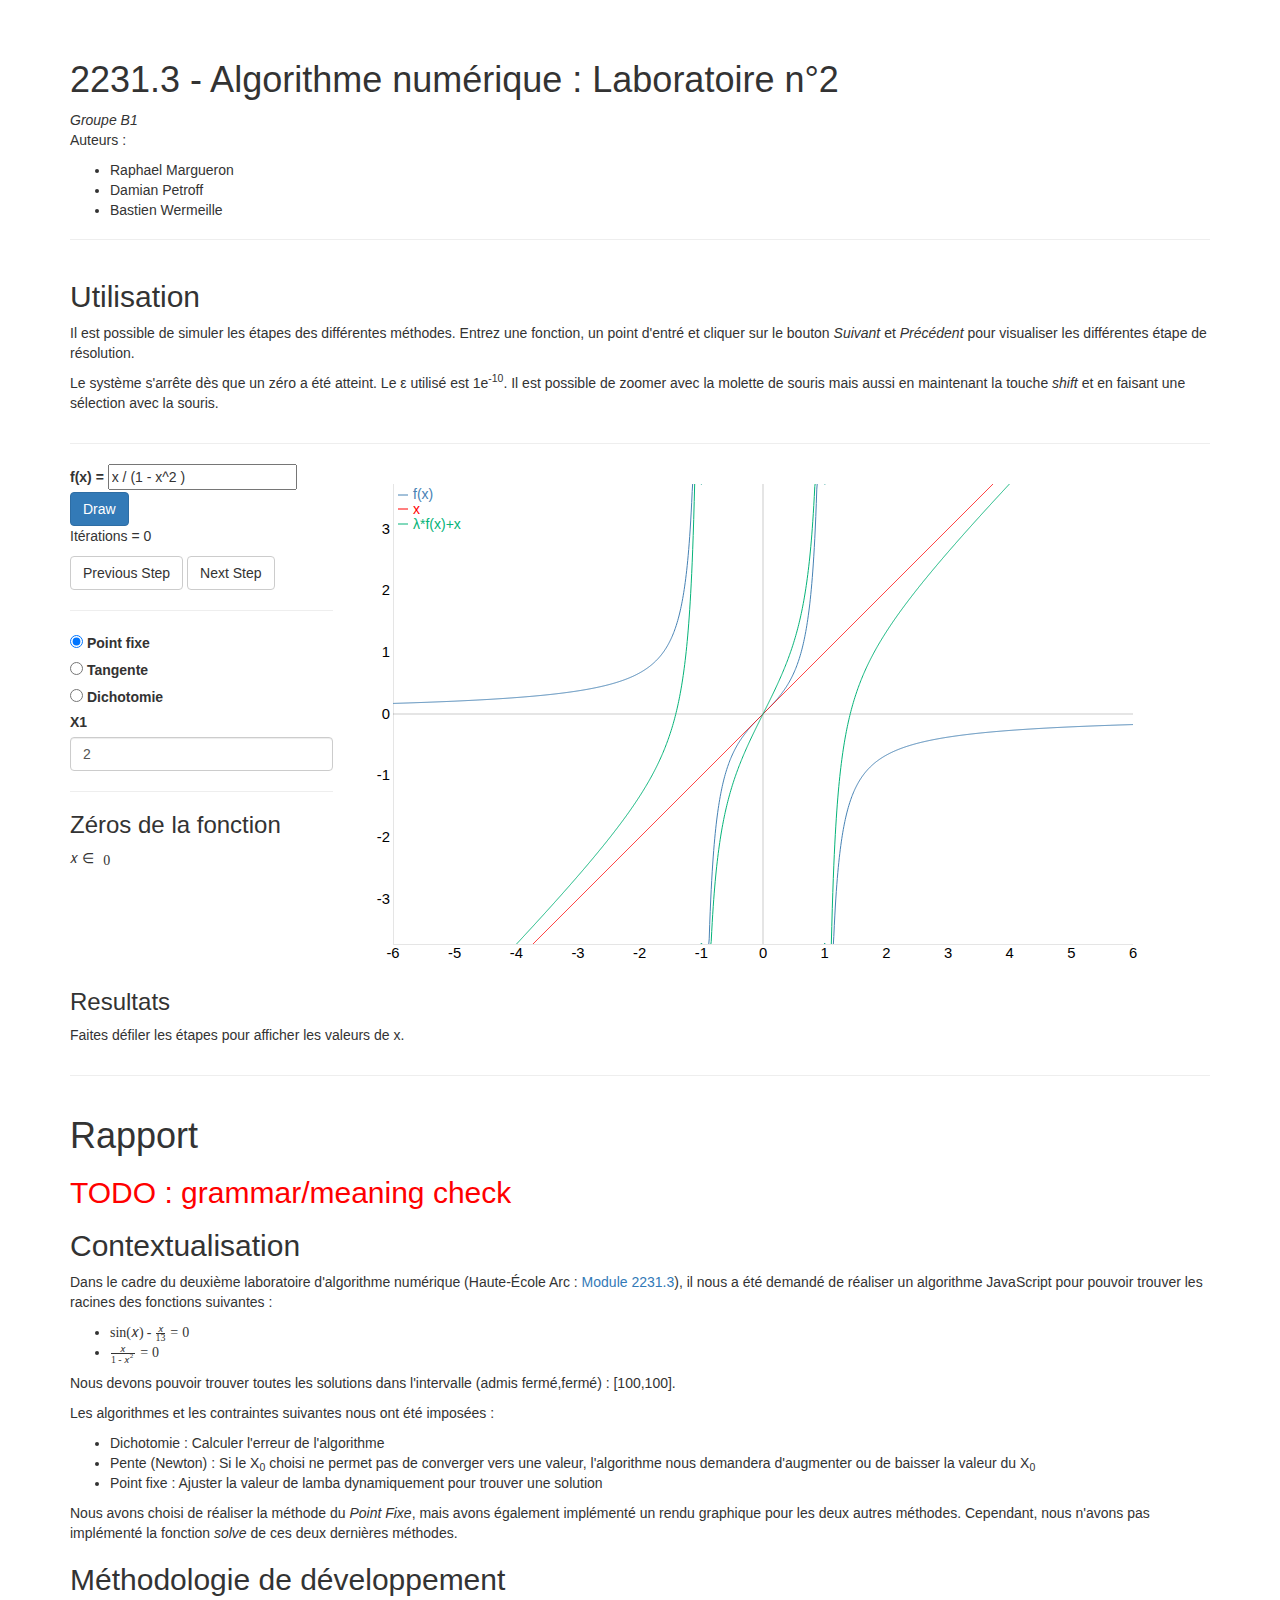
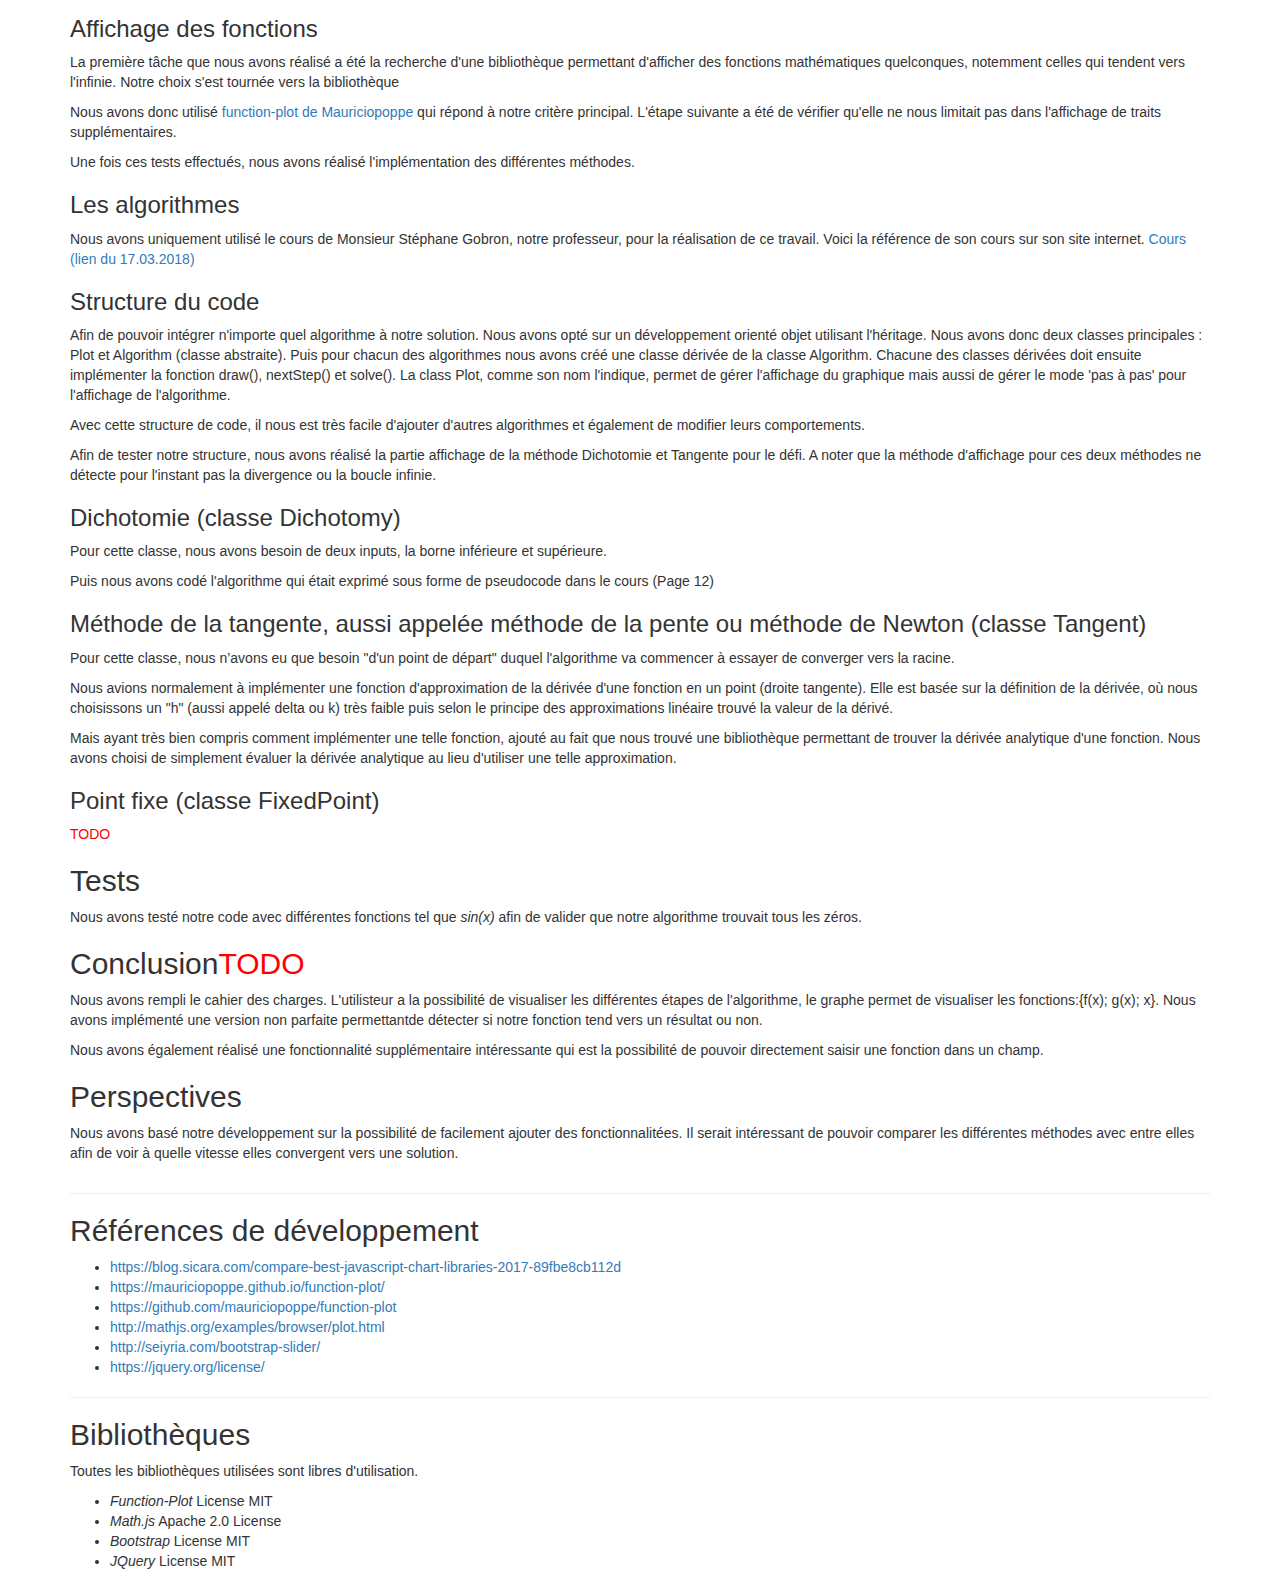
<file: Labo2/index.html>
<!DOCTYPE html>
<html lang="fr">
<head>
  <meta charset="utf-8">
  <title>Labo 2 - Algo num</title>
  <!-- Latest compiled and minified CSS -->
  <link rel="stylesheet" href="style/bootstrap.min.css">

  <!-- Main css -->
  <link rel="stylesheet" href="style/main.css" >
</head>
<body>
  <div class="container">﻿
    <div class="page-header">
      <h1>2231.3 - Algorithme numérique : Laboratoire n°2</h1>
	  <i>Groupe B1</i>
      <p>Auteurs :</p>
      <ul>
        <li>Raphael Margueron</li>
        <li>Damian Petroff</li>
        <li>Bastien Wermeille</li>
      </ul>
    </div>
    <div class="row">
      <div class="col-md-12 col-sm-12">
        <h2>Utilisation</h2>
        <p>Il est possible de simuler les étapes des différentes méthodes. Entrez une fonction, un point d'entré et cliquer sur le bouton <em>Suivant</em> et <em>Précédent</em> pour visualiser les différentes étape de résolution.</p>
        <p>Le système s'arrête dès que un zéro a été atteint. Le ε utilisé est 1e<sup>-10</sup>. Il est possible de zoomer avec la molette de souris mais aussi en maintenant la touche <i>shift</i> et en faisant une sélection avec la souris.</p>
      </div>
    </div>
    <hr>
    <div class="row">
      <div class="col-md-3 col-sm-12">
        <form id="form">
          <label for="eq">f(x) = </label>
          <input type="text" id="eq" value="x / (1 - x^2 )" />
          <input class="btn btn-primary" type="submit" value="Draw" />
        </form>
        <p>Itérations = <span id="nbIteration">0</span></p>
        <div>
          <input class="btn btn-default" type="submit" value="Previous Step" id="previous" />
          <input class="btn btn-default" type="submit" value="Next Step" id="next" />
        </div>
        <hr>
        <form id="method">
          <div class="form-check">
            <input class="form-check-input" type="radio" name="methodOption" id="method3" value="fixedPoint" checked>
            <label class="form-check-label" for="method3">Point fixe</label>
          </div>
          <div class="form-check">
            <input class="form-check-input" type="radio" name="methodOption" id="method2" value="tangent">
            <label class="form-check-label" for="method2">Tangente</label>
          </div>
          <div class="form-check">
            <input class="form-check-input" type="radio" name="methodOption" id="method1" value="dichotomy">
            <label class="form-check-label" for="method1">Dichotomie</label>
          </div>
        </form>
        <form id="startPoint">
          <div class="form-group" id="x1Group">
            <label for="x1">X1</label>
            <input type="text" class="form-control" id="x1" placeholder="X1" value="2">
          </div>
          <div class="form-group" id="x2Group">
            <label for="x2">X2</label>
            <input type="text" class="form-control" id="x2" placeholder="X2" value="-1">
          </div>
        </form>
        <hr>
        <div>
          <h3>Zéros de la fonction</h3>
          <div id="zeros"></div>
        </div>
      </div>
      <div class="col-md-9 col-sm-12">
        <div id="canvas"></div>
      </div>
      <div class="col-md-12 col-sm-12">
        <div>
          <h3>Resultats</h3>
          <div id="result"></div>
        </div>
      </div>
    </div>
    <hr>
    <div class="row">
      <div class="col-md-12">
    	  <h1>Rapport</h1>
    		<h2><span style='color:red'>TODO : grammar/meaning check</span></h2>
        <h2>Contextualisation</h2>
        <p>Dans le cadre du deuxième laboratoire d'algorithme numérique (Haute-École Arc : <a href='https://www.he-arc.ch/sites/www.he-arc.ch/files/Reglements/04%20Formation%20de%20base/43%20Ing%C3%A9nierie/430.100%20Descriptifs%20de%20modules%20Informatique/RS430.100.17.2231%20Sciences%20II%20dlm.pdf'>Module 2231.3</a>), il nous a été demandé de réaliser un algorithme JavaScript pour pouvoir trouver les racines des fonctions suivantes :</p>
  		  <ul>
  			  <li><math xmlns="http://www.w3.org/1998/Math/MathML"><mi>sin</mi><mo>(</mo><mi>x</mi><mo>)</mo><mo>-</mo><mfrac><mi>x</mi><mn>13</mn></mfrac><mo>=</mo><mn>0</mn></math></li>
  			  <li><math xmlns="http://www.w3.org/1998/Math/MathML"><mfrac><mi>x</mi><mrow><mn>1</mn><mo>-</mo><msup><mi>x</mi><mn>2</mn></msup></mrow></mfrac><mo>=</mo><mn>0</mn></math></li>
  		  </ul>
    	  <p>Nous devons pouvoir trouver toutes les solutions dans l'intervalle (admis fermé,fermé) : [100,100].</p>
    	  <p>Les algorithmes et les contraintes suivantes nous ont été imposées :</p>
    		<ul>
    			<li>Dichotomie : Calculer l'erreur de l'algorithme</li>
    			<li>Pente (Newton) : Si le X<sub>0</sub> choisi ne permet pas de converger vers une valeur, l'algorithme nous demandera d'augmenter ou de baisser la valeur du X<sub>0</sub></li>
    			<li>Point fixe : Ajuster la valeur de lamba dynamiquement pour trouver une solution</li>
    		</ul>
        <p>Nous avons choisi de réaliser la méthode du <em>Point Fixe</em>, mais avons également implémenté un rendu graphique pour les deux autres méthodes. Cependant, nous n'avons pas implémenté la fonction <i>solve</i> de ces deux dernières méthodes.</p>
        <h2>Méthodologie de développement</h2>
    	  <h3>Affichage des fonctions</h3>
        <p>La première tâche que nous avons réalisé a été la recherche d'une bibliothèque permettant d'afficher des fonctions mathématiques quelconques, notemment celles qui tendent vers l'infinie. Notre choix s'est tournée vers la bibliothèque</p>
    	  <p>Nous avons donc utilisé <a href='https://github.com/mauriciopoppe/function-plot'>function-plot de Mauriciopoppe</a> qui répond à notre critère principal. L'étape suivante a été de vérifier qu'elle ne nous limitait pas dans l'affichage de traits supplémentaires.</p>
        <p>Une fois ces tests effectués, nous avons réalisé l'implémentation des différentes méthodes.</p>
        <h3>Les algorithmes</h3>
    	  <p>Nous avons uniquement utilisé le cours de Monsieur Stéphane Gobron, notre professeur, pour la réalisation de ce travail. Voici la référence de son cours sur son site internet.
    		  <a href='http://www.stephane-gobron.net/Core/Courses/3_HE-Arc/NumericalAlgorithms/BSc2_AlgorithmesNumeriques_Chap2_v1-6-0.pdf'>Cours (lien du 17.03.2018)</a>
    	  </p>
        <h3>Structure du code</h3>
    	  <p>Afin de pouvoir intégrer n'importe quel algorithme à notre solution. Nous avons opté sur un développement orienté objet utilisant l'héritage. Nous avons donc deux classes principales : Plot et Algorithm (classe abstraite). Puis pour chacun des algorithmes nous avons créé une classe dérivée de la classe Algorithm. Chacune des classes dérivées doit ensuite implémenter la fonction draw(), nextStep() et solve(). La class Plot, comme son nom l'indique, permet de gérer l'affichage du graphique mais aussi de gérer le mode 'pas à pas' pour l'affichage de l'algorithme.</p>
    	  <p>Avec cette structure de code, il nous est très facile d'ajouter d'autres algorithmes et également de modifier leurs comportements.</p>
        <p>Afin de tester notre structure, nous avons réalisé la partie affichage de la méthode Dichotomie et Tangente pour le défi. A noter que la méthode d'affichage pour ces deux méthodes ne détecte pour l'instant pas la divergence ou la boucle infinie.</p>
        <h3>Dichotomie (classe Dichotomy)</h3>
    	  <p>Pour cette classe, nous avons besoin de deux inputs, la borne inférieure et supérieure.</p>
    	  <p>Puis nous avons codé l'algorithme qui était exprimé sous forme de pseudocode dans le cours (Page 12)</p>
    	  <h3>Méthode de la tangente, aussi appelée méthode de la pente ou méthode de Newton (classe Tangent)</h3>
    	  <p>Pour cette classe, nous n’avons eu que besoin "d'un point de départ" duquel l'algorithme va commencer à essayer de converger vers la racine.</p>
    	  <p>Nous avions normalement à implémenter une fonction d'approximation de la dérivée d'une fonction en un point (droite tangente). Elle est basée sur la définition de la dérivée, où nous choisissons un "h" (aussi appelé delta ou k) très faible puis selon le principe des approximations linéaire trouvé la valeur de la dérivé.</p>
    	  <p>Mais ayant très bien compris comment implémenter une telle fonction, ajouté au fait que nous trouvé une bibliothèque permettant de trouver la dérivée analytique d'une fonction. Nous avons choisi de simplement évaluer la dérivée analytique au lieu d'utiliser une telle approximation.</p>
    	  <h3>Point fixe (classe FixedPoint)</h3>
    	  <span style='color:red;'>TODO</span>
        <h2>Tests</h2>
        <p>Nous avons testé notre code avec différentes fonctions tel que <i>sin(x)</i> afin de valider que notre algorithme trouvait tous les zéros.</p>
        <h2>Conclusion<span style='color:red;'>TODO</span></h2>
        <p>Nous avons rempli le cahier des charges. L'utilisteur a la possibilité de visualiser les différentes étapes de l'algorithme, le graphe permet de visualiser les fonctions:{f(x); g(x); x}. Nous avons implémenté une version non parfaite permettantde détecter si notre fonction tend vers un résultat ou non.</p>
        <p>Nous avons également réalisé une fonctionnalité supplémentaire intéressante qui est la possibilité de pouvoir directement saisir une fonction dans un champ.</p>
        <h2>Perspectives</h2>
        <p>Nous avons basé notre développement sur la possibilité de facilement ajouter des fonctionnalitées. Il serait intéressant de pouvoir comparer les différentes méthodes avec entre elles afin de voir à quelle vitesse elles convergent vers une solution.</p>
      </div>
    </div>
  	<hr>
    <footer>
  	   <h2>Références de développement</h2>
  		 <ul class="a-autoFill">
        <li><a href="https://blog.sicara.com/compare-best-javascript-chart-libraries-2017-89fbe8cb112d"></a></li>
        <li><a href="https://mauriciopoppe.github.io/function-plot/"></a></li>
        <li><a href="https://github.com/mauriciopoppe/function-plot"></a></li>
        <li><a href="http://mathjs.org/examples/browser/plot.html"></a></li>
        <li><a href="http://seiyria.com/bootstrap-slider/"></a></li>
        <li><a href="https://jquery.org/license/"></a></li>
      </ul>
      <hr>
      <h2>Bibliothèques</h2>
      <p>Toutes les bibliothèques utilisées sont libres d'utilisation.</p>
      <ul>
        <li><em>Function-Plot</em> License MIT</li>
        <li><em>Math.js</em> Apache 2.0 License</li>
        <li><em>Bootstrap</em> License MIT</li>
        <li><em>JQuery</em> License MIT</li>
      </ul>
    </footer>
  </div>

	<!-- Latest compiled and minified JavaScript -->
  <script src="script/external/jquery.min.js"></script>

  <!-- Math equation parsing -->
  <!--<script src="https://unpkg.com/mathjs@4.0.0/dist/math.min.js"></script>-->
  <script src="script/external/math.min.js"></script>

  <!-- load http://maurizzzio.github.io/function-plot/ -->
  <script src="script/external/d3.min.js"></script>
  <script src="script/external/function-plot@1.18.1.js"></script>

  <!-- Main script -->
  <script src="script/Plot.js"></script>
  <script src="script/Algorithm.js"></script>
  <script src="script/FixedPoint.js"></script>
  <script src="script/Dichotomy.js"></script>
  <script src="script/Tangent.js"></script>
  <script src="script/script.js"></script>
</body>
</html>
</file>
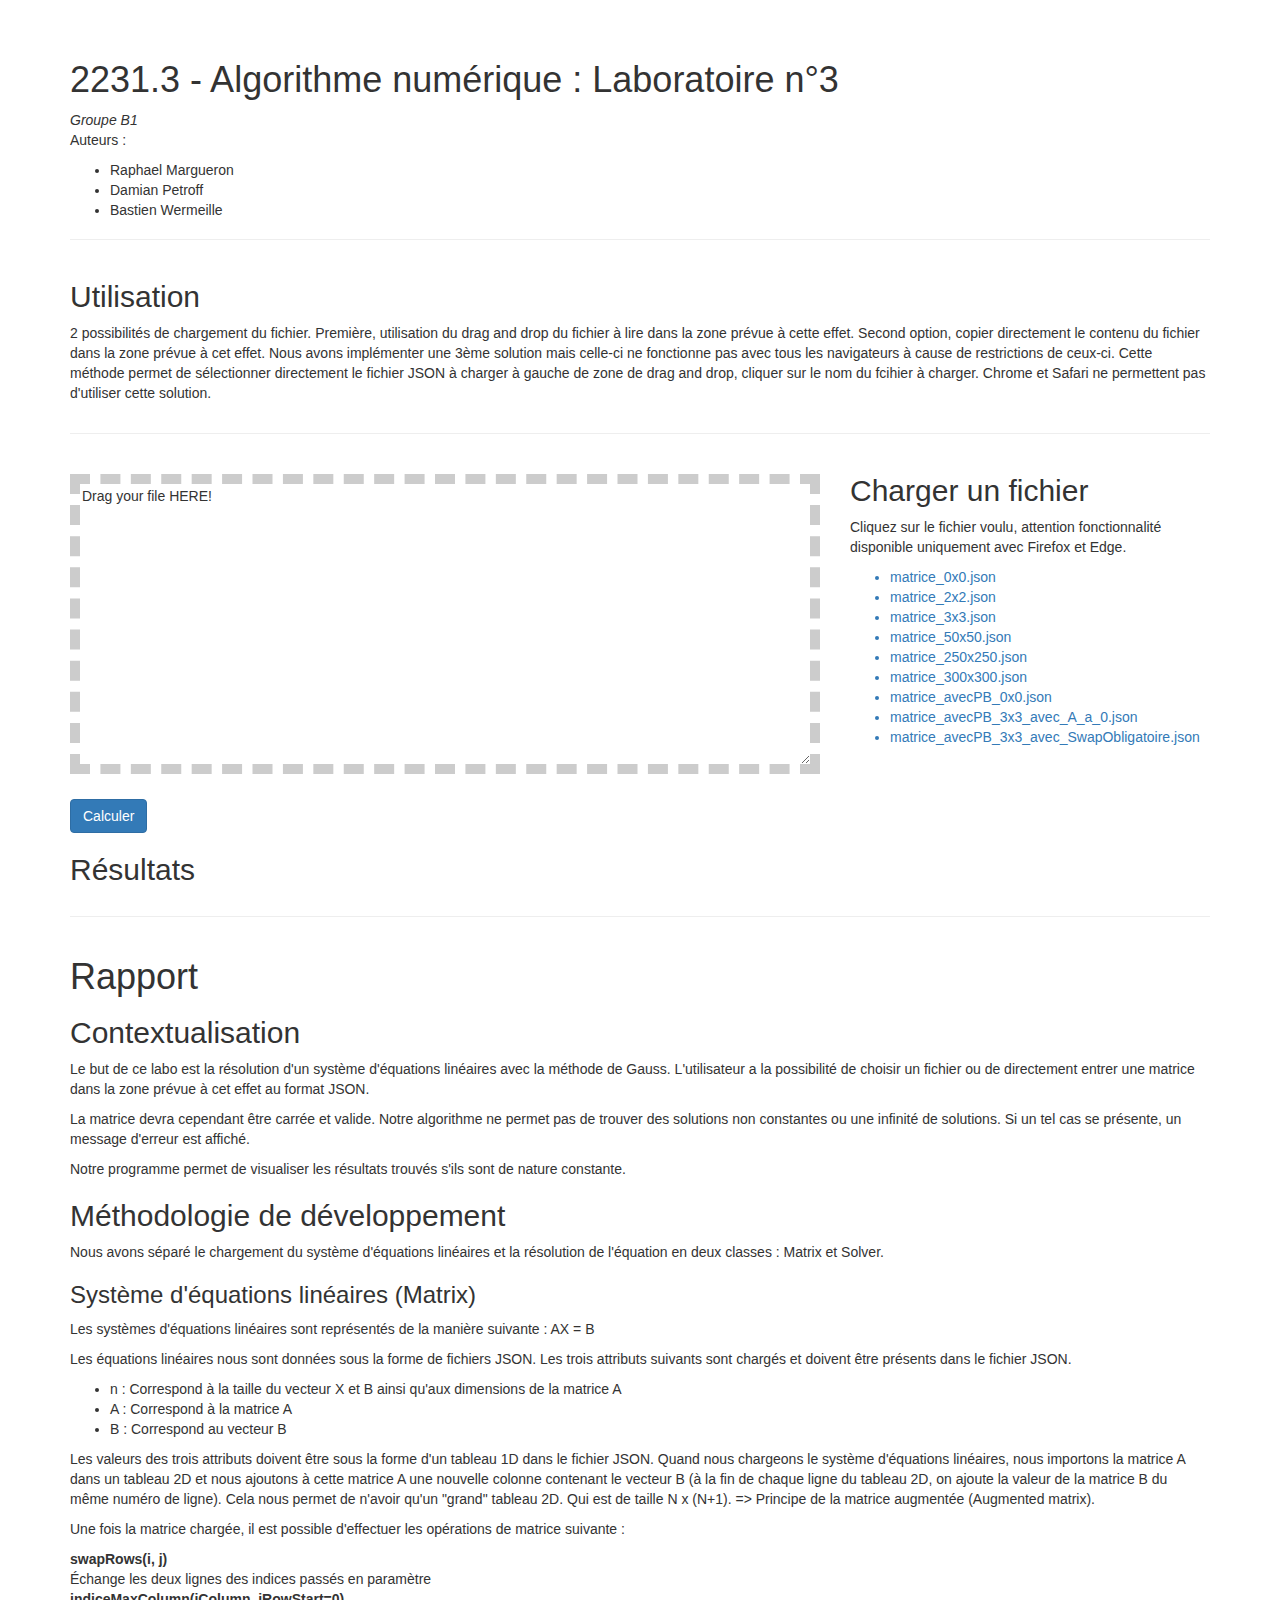
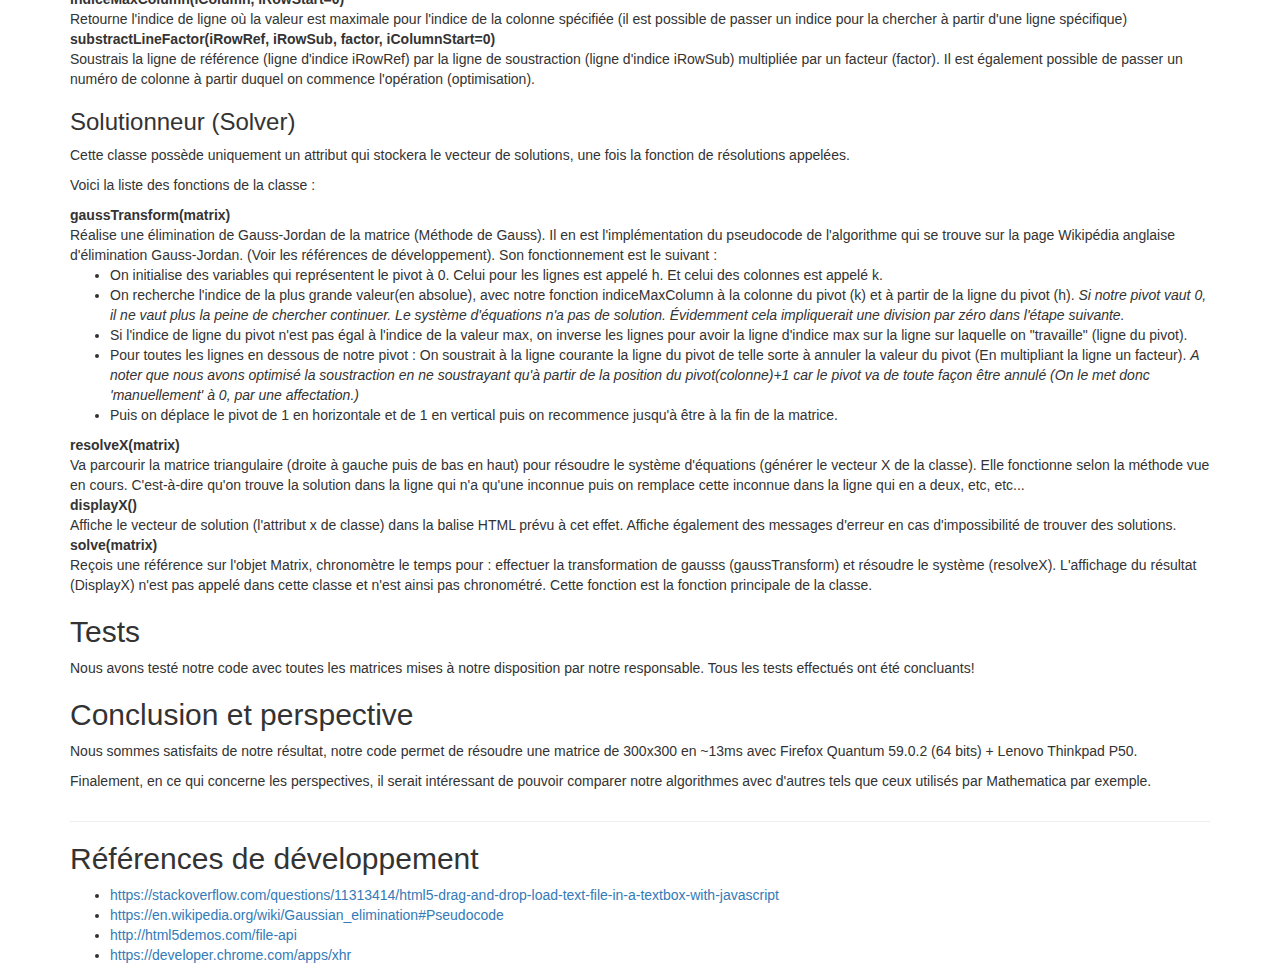
<file: Labo3/index.html>
<!DOCTYPE html>
<html lang="fr">
<head>
  <meta charset="utf-8">
  <title>Labo 3 - Algo num</title>
  <!-- Latest compiled and minified CSS -->
  <link rel="stylesheet" href="https://maxcdn.bootstrapcdn.com/bootstrap/3.3.7/css/bootstrap.min.css" integrity="sha384-BVYiiSIFeK1dGmJRAkycuHAHRg32OmUcww7on3RYdg4Va+PmSTsz/K68vbdEjh4u" crossorigin="anonymous">
  <link rel="stylesheet" href="style.css" >
</head>
<body>
  <div class="container">﻿
    <div class="page-header">
      <h1>2231.3 - Algorithme numérique : Laboratoire n°3</h1>
	  <i>Groupe B1</i>
      <p>Auteurs :</p>
      <ul>
        <li>Raphael Margueron</li>
        <li>Damian Petroff</li>
        <li>Bastien Wermeille</li>
      </ul>
    </div>
    <div class="row">
      <div class="col-md-12 col-sm-12">
        <h2>Utilisation</h2>
        <p>2 possibilités de chargement du fichier. Première, utilisation du drag and drop du fichier à lire dans la zone prévue à cette effet.
          Second option, copier directement le contenu du fichier dans la zone prévue à cet effet.
          Nous avons implémenter une 3ème solution mais celle-ci ne fonctionne pas avec tous les navigateurs à cause de restrictions de ceux-ci.
          Cette méthode permet de sélectionner directement le fichier JSON à charger à gauche de zone de drag and drop, cliquer sur le nom du fcihier à charger.
          Chrome et Safari ne permettent pas d'utiliser cette solution.
        </p>
      </div>
    </div>
    <hr>
    <div class="row">
      <div class="col-md-8 col-sm-12">
        <textarea id="holder">Drag your file HERE!</textarea>
        <button id="solve" class="btn btn-primary">Calculer</button>
        <div id="chronotime"></div>
      </div>
      <div class="col-md-4 col-sm-12">
        <h2>Charger un fichier</h2>
        <p>Cliquez sur le fichier voulu, attention fonctionnalité disponible uniquement avec Firefox et Edge.</p>
        <ul id="files">
          <li>matrice_0x0.json</li>
          <li>matrice_2x2.json</li>
          <li>matrice_3x3.json</li>
          <li>matrice_50x50.json</li>
          <li>matrice_250x250.json</li>
          <li>matrice_300x300.json</li>
          <li>matrice_avecPB_0x0.json</li>
          <li>matrice_avecPB_3x3_avec_A_a_0.json</li>
          <li>matrice_avecPB_3x3_avec_SwapObligatoire.json</li>
        </ul>
      </div>
      <div class="col-md-12 col-sm-12">
        <h2>Résultats</h2>
        <div id="result"></div>
      </div>
    </div>
    <hr>
    <div class="row">
      <div class="col-md-12">
    	   <h1>Rapport</h1>
         <h2>Contextualisation</h2>
         <p>Le but de ce labo est la résolution d'un système d'équations linéaires avec la méthode de Gauss. L'utilisateur a la possibilité de choisir un fichier ou de directement entrer une matrice dans la zone prévue à cet effet au format JSON.</p>
         <p>La matrice devra cependant être carrée et valide. Notre algorithme ne permet pas de trouver des solutions non constantes ou une infinité de solutions. Si un tel cas se présente, un message d'erreur est affiché.</p>
         <p>Notre programme permet de visualiser les résultats trouvés s'ils sont de nature constante.</p>
         <h2>Méthodologie de développement</h2>
         <div>
            <p>
                Nous avons séparé le chargement du système d'équations linéaires et la résolution de l'équation en deux classes : Matrix et Solver.
            </p>
            <h3>Système d'équations linéaires (Matrix)</h3>
            <p>
                Les systèmes d'équations linéaires sont représentés de la manière suivante : AX = B
            </p>
            <p>
                Les équations linéaires nous sont données sous la forme de fichiers JSON.
                Les trois attributs suivants sont chargés et doivent être présents dans le fichier JSON.
            </p>
            <ul>
                <li>n : Correspond à la taille du vecteur X et B ainsi qu'aux dimensions de la matrice A</li>
                <li>A : Correspond à la matrice A</li>
                <li>B : Correspond au vecteur B</li>
            </ul>
            <p>
                Les valeurs des trois attributs doivent être sous la forme d'un tableau 1D dans le fichier JSON.
                Quand nous chargeons le système d'équations linéaires, nous importons la matrice A dans un tableau 2D et nous ajoutons à cette matrice A une nouvelle colonne contenant le vecteur B (à la fin de chaque ligne du tableau 2D, on ajoute la valeur de la matrice B du même numéro de ligne). Cela nous permet de n'avoir qu'un "grand" tableau 2D. Qui est de taille N x (N+1). => Principe de la matrice augmentée (Augmented matrix).
            </p>
            <p>
                Une fois la matrice chargée, il est possible d'effectuer les opérations de matrice suivante :
            </p>

            <dl>
              <dt>swapRows(i, j)</dt>
                <dd>Échange les deux lignes des indices passés en paramètre</dd>
              <dt>indiceMaxColumn(iColumn, iRowStart=0)</dt>
                <dd>Retourne l'indice de ligne où la valeur est maximale pour l'indice de la colonne spécifiée (il est possible de passer un indice pour la chercher à partir d'une ligne spécifique)</dd>
              <dt>substractLineFactor(iRowRef, iRowSub, factor, iColumnStart=0)</dt>
                <dd>Soustrais la ligne de référence (ligne d'indice iRowRef) par la ligne de soustraction (ligne d'indice iRowSub) multipliée par un facteur (factor).
                Il est également possible de passer un numéro de colonne à partir duquel on commence l'opération (optimisation).</dd>
            </dl>
          </div>
            <h3>Solutionneur (Solver)</h3>
            <div>
                <p>
                    Cette classe possède uniquement un attribut qui stockera le vecteur de solutions, une fois la fonction de résolutions appelées.
                </p>
                <p>
                Voici la liste des fonctions de la classe :
                </p>
                <dl>
                  <dt>gaussTransform(matrix)</dt>
                    <dd>
						Réalise une élimination de Gauss-Jordan de la matrice (Méthode de Gauss).
						Il en est l'implémentation du pseudocode de l'algorithme qui se trouve sur la page Wikipédia anglaise d'élimination Gauss-Jordan. (Voir les références de développement).
						Son fonctionnement est le suivant :
						<ul>
							<li>
								On initialise des variables qui représentent le pivot à 0.
								Celui pour les lignes est appelé h. Et celui des colonnes est appelé k.
							</li>
							<li>
								On recherche l'indice de la plus grande valeur(en absolue), avec notre fonction indiceMaxColumn à la colonne du pivot (k) et à partir de la ligne du pivot (h). <i>Si notre pivot vaut 0, il ne vaut plus la peine de chercher continuer. Le système d'équations n'a pas de solution. Évidemment cela impliquerait une division par zéro dans l'étape suivante.</i>
							</li>
							<li>
								Si l'indice de ligne du pivot n'est pas égal à l'indice de la valeur max, on inverse les lignes pour avoir la ligne d'indice max sur la ligne sur laquelle on "travaille" (ligne du pivot).
							</li>
							<li>
								Pour toutes les lignes en dessous de notre pivot : On soustrait à la ligne courante la ligne du pivot de telle sorte à annuler la valeur du pivot (En multipliant la ligne un facteur).
								<i>A noter que nous avons optimisé la soustraction en ne soustrayant qu'à partir de la position du pivot(colonne)+1 car le pivot va de toute façon être annulé (On le met donc 'manuellement' à 0, par une affectation.)</i>
							</li>
							<li>
								Puis on déplace le pivot de 1 en horizontale et de 1 en vertical puis on recommence jusqu'à être à la fin de la matrice.
							</li>
						</ul>
                    </dd>
                  <dt>resolveX(matrix)</dt>
                    <dd>Va parcourir la matrice triangulaire (droite à gauche puis de bas en haut) pour résoudre le système d'équations (générer le vecteur X de la classe). Elle fonctionne selon la méthode vue en cours. C'est-à-dire qu'on trouve la solution dans la ligne qui n'a qu'une inconnue puis on remplace cette inconnue dans la ligne qui en a deux, etc, etc...</dd>
                  <dt>displayX()</dt>
                    <dd>Affiche le vecteur de solution (l'attribut x de classe) dans la balise HTML prévu à cet effet.
                    Affiche également des messages d'erreur en cas d'impossibilité de trouver des solutions.</dd>
                  <dt>solve(matrix)</dt>
                    <dd>Reçois une référence sur l'objet Matrix, chronomètre le temps pour : effectuer la transformation de gausss (gaussTransform) et résoudre le système (resolveX).
                    L'affichage du résultat (DisplayX) n'est pas appelé dans cette classe et n'est ainsi pas chronométré.
                    Cette fonction est la fonction principale de la classe.</dd>
                </dl>
            </div>
            <h2>Tests</h2>
         <p>Nous avons testé notre code avec toutes les matrices mises à notre disposition par notre responsable. Tous les tests effectués ont été concluants!</p>
         <h2>Conclusion et perspective</h2>
         <p>Nous sommes satisfaits de notre résultat, notre code permet de résoudre une matrice de 300x300 en ~13ms avec Firefox Quantum 59.0.2 (64 bits) + Lenovo Thinkpad P50.</p>
         <p>Finalement, en ce qui concerne les perspectives, il serait intéressant de pouvoir comparer notre algorithmes avec d'autres tels que ceux utilisés par Mathematica par exemple.</p>
       </div>
    </div>
  	<hr>
    <footer>
  	   <h2>Références de développement</h2>
  		 <ul class="a-autoFill">
        <li><a href="https://stackoverflow.com/questions/11313414/html5-drag-and-drop-load-text-file-in-a-textbox-with-javascript"></a></li>
        <li><a href="https://en.wikipedia.org/wiki/Gaussian_elimination#Pseudocode"></a></li>
        <li><a href="http://html5demos.com/file-api"></a></li>
        <li><a href="https://developer.chrome.com/apps/xhr"></a></li>
      </ul>
    </footer>
  </div>
    <script src="script.min.js"></script>
</body>
</html>
</file>
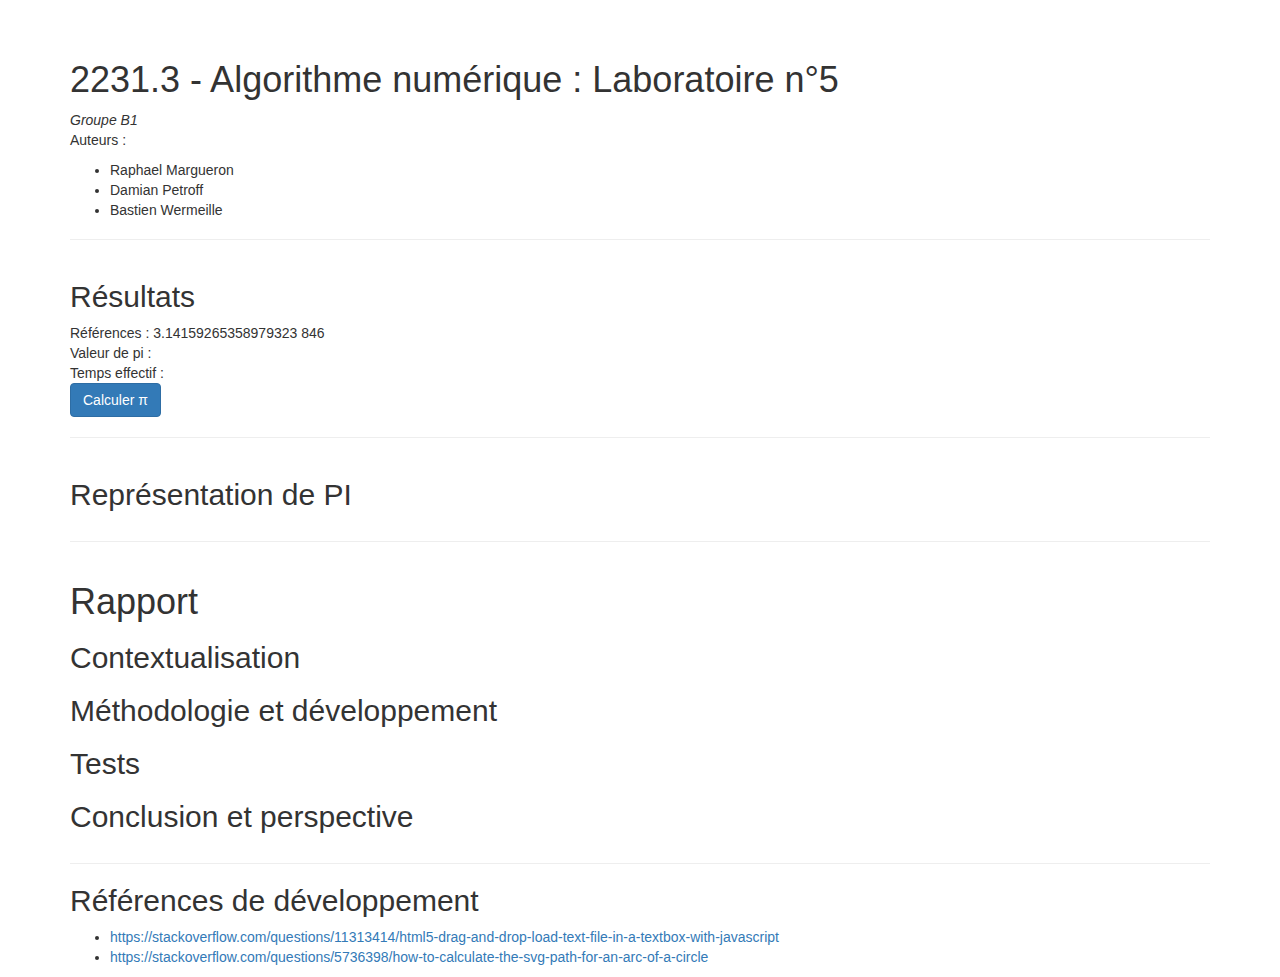
<file: Labo5/bastien/index.html>
<!DOCTYPE html>
<html lang="fr">
<head>
  <meta charset="utf-8">
  <title>Labo 5 - Algo num</title>
  <!-- Latest compiled and minified CSS -->
  <link rel="stylesheet" href="https://maxcdn.bootstrapcdn.com/bootstrap/3.3.7/css/bootstrap.min.css" integrity="sha384-BVYiiSIFeK1dGmJRAkycuHAHRg32OmUcww7on3RYdg4Va+PmSTsz/K68vbdEjh4u" crossorigin="anonymous">
  <link rel="stylesheet" href="style.css" >
</head>
<body>
<body>
  <div class="container">﻿
    <div class="page-header">
      <h1>2231.3 - Algorithme numérique : Laboratoire n°5</h1>
	  <i>Groupe B1</i>
      <p>Auteurs :</p>
      <ul>
        <li>Raphael Margueron</li>
        <li>Damian Petroff</li>
        <li>Bastien Wermeille</li>
      </ul>
    </div>
    <div class="row">
      <div class="col-md-12 col-sm-12">
        <h2>Résultats</h2>
        <div id="result">
          <div>Références   : 3.14159265358979323 846</div>
          <div>Valeur de pi : <span id='res'></span></div>
          <div>Temps effectif : <span id='time'></span></div>
        </div>
        <input type='button' value='Calculer π' onclick="runPi()" class="btn btn-primary">
      </div>
    </div>
    <hr>
    <div class="row">
      <div class="col-md-6 col-sm-12">
        <h2>Représentation de PI</h2>
      </div>
    </div>
    <hr>
    <div class="row">
      <div class="col-md-12">
        <h1>Rapport</h1>
        <h2>Contextualisation</h2>
        <h2>Méthodologie et développement</h2>
        <h2>Tests</h2>
        <h2>Conclusion et perspective</h2>
      </div>
    </div>
  	<hr>
    <footer>
  	   <h2>Références de développement</h2>
  		 <ul class="a-autoFill">
        <li><a href="https://stackoverflow.com/questions/11313414/html5-drag-and-drop-load-text-file-in-a-textbox-with-javascript"></a></li>
        <li><a href="https://stackoverflow.com/questions/5736398/how-to-calculate-the-svg-path-for-an-arc-of-a-circle"></a></li>
      </ul>
    </footer>
  </div>
  <!--<script src="script.external/jquery.min.js"></script>-->
  <script src="script.js"></script>
</body>
</html>
</file>
<file: Labo2/style/main.css>
footer a:after {
    content: attr(href);
}
</file>
<file: Labo3/style.css>
a:after {
    content: attr(href);
}

#holder {
  border: 10px dashed #ccc;
  width: 100%;
  height: 300px;
  margin: 20px auto;
}

#holder.hover {
  border: 10px dashed #333;
}

#chronotime {
  display: inline;
}

#files li {
  color:#337ab7;
  text-decoration: none;
}

#files li:hover, #files li:focus {
  color: #23527c;
  text-decoration: underline;
}
</file>
<file: Labo5/bastien/style.css>
a:after {
    content: attr(href);
}
</file>
